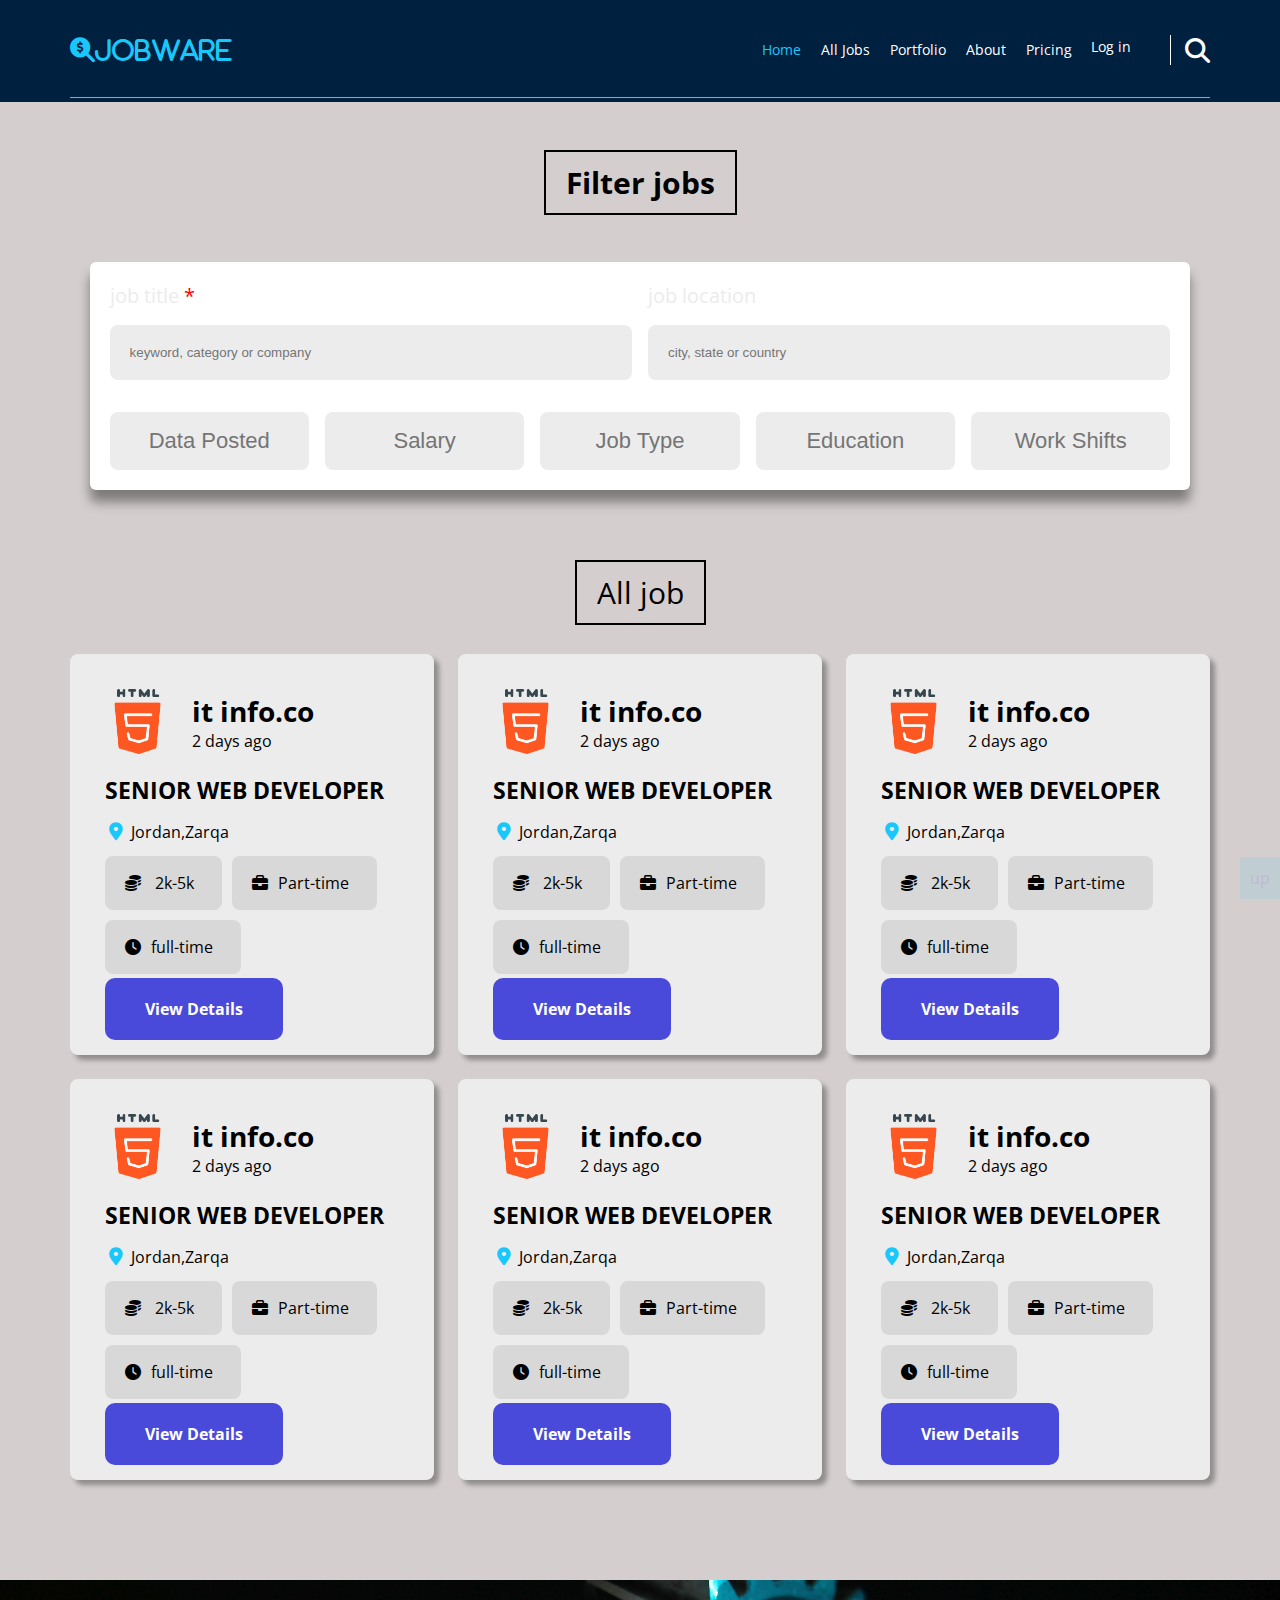
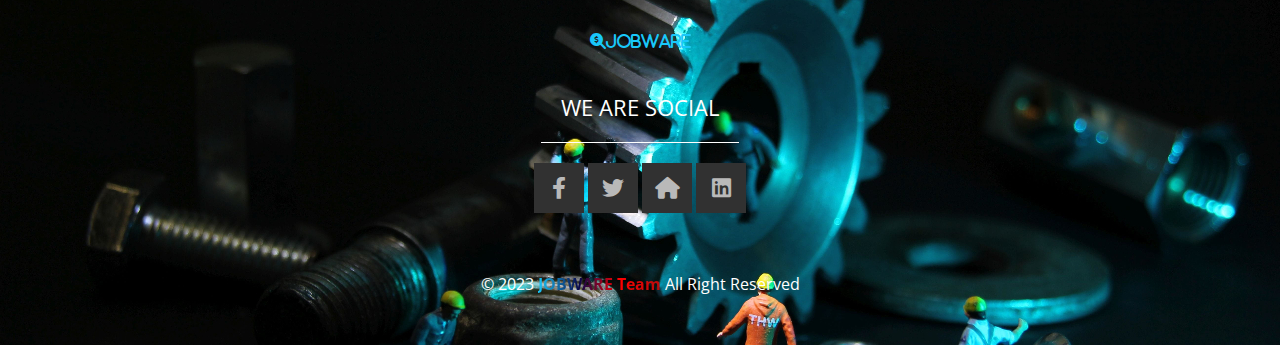
<file: all_jobs.html>
<!DOCTYPE html>
<html>
<head>
    <meta charset="UTF-8">
    <meta http-equiv="X-UA-Compatible" content="IE=edge">
    <meta name="viewport" content="width=device-width, initial-scale=1.0">
    <title>Boundi</title>
    <link rel="stylesheet" href="css/all.min.css">
    <link rel="stylesheet" href="css/boundi.css">
    <!-- Google Fonts  -->
    <link rel="preconnect" href="https://fonts.googleapis.com">
    <link rel="preconnect" href="https://fonts.gstatic.com" crossorigin>
    <link href="https://fonts.googleapis.com/css2?family=Cairo:wght@300;400;700&family=Open+Sans:wght@400;700&family=Roboto:wght@100;300;400;500&display=swap" rel="stylesheet">
</head>
<body style="background-color: #d4cece;" >
    <!-- start header  -->
    <header style="background: #00203f;
    height: 102px;
    padding-bottom: 100px;
" >
        <div class="container" id="header" >
            
            <i class="fa-solid fa-magnifying-glass-dollar">JOBWARE</i> 
          <nav>
            <i class="fas fa-bars toggle-menu"></i>
            <ul>
                <li><a href="index.html" class="active">Home</a></li>
                <li><a href="all_jobs.html" >All Jobs</a></li>
                <li><a href="#portfolio" >Portfolio</a></li>
                <li><a href="#about" >About</a></li>
                <li><a href="#pricing" >Pricing</a></li>
                <li> <a href="login/login.html" class="button">Log in</a></li>
            </ul>
            <div class="form">
                <i class="fas fa-search"></i>
            </div>
          </nav>
        </div>
    </header>
<!-- end header  -->
<!-- job filter start -->
<section class="job-filter">
    <h1 class="main-title">Filter jobs</h1>
    <form action="" method="post">
        <div class="flex">
            <div class="box">
                <p>job title <span>*</span></p>
               <input type="text" name="title" placeholder="keyword, category or company" required
               maxlength="20" class="input"
               >
            </div>
            <div class="box">
                <p>job location</p>
                <input type="text" name="location" placeholder="city, state or country" required
                maxlength="50" class="input"
                >                
            </div>
        </div>
        <div class="dropdown-container">
            <div class="dropdown">
                <input type="text" readonly placeholder="data posted" name="data" class="input" maxlength="20">
                <div class="lists">
                    <p class="items">today</p>
                    <p class="items">2 days ago</p>
                    <p class="items">5 days ago</p>
                    <p class="items">10 days ago</p>
                    <p class="items">20 days ago</p>
                    <p class="items">30 days ago</p>
                </div>
            </div>
            <div class="dropdown">
                <input type="text" readonly placeholder="salary" name="data" class="input" maxlength="20">
                <div class="lists">
                    <p class="items">450 or less</p>
                    <p class="items">800 - 1k</p>
                    <p class="items">1k - 1.5k</p>
                    <p class="items">2k or more</p>
                </div>
            </div>
            <div class="dropdown">
                <input type="text" readonly placeholder="job type" name="data" class="input" maxlength="20">
                <div class="lists">
                    <p class="items">full-time</p>
                    <p class="items">part-time</p>
                    <p class="items">temperary</p>
                    
                </div>
            </div>
            <div class="dropdown">
                <input type="text" readonly placeholder="education" name="data" class="input" maxlength="20">
                <div class="lists">
                    <p class="items">10th pass</p>
                    <p class="items">12th pass</p>
                    <p class="items">bachleor degree</p>
                    <p class="items">masters degree</p>
                    <p class="items">diploma</p>
                </div>
            </div>
            <div class="dropdown">
                <input type="text" readonly placeholder="work shifts" name="data" class="input" maxlength="20">
                <div class="lists">
                    <p class="items">day shift</p>
                    <p class="items">night shift</p>
                    <p class="items">flexible shift</p>
                    <p class="items">fixed shift</p>
                
                </div>
            </div>

        </div>
    </form>
</section> 
<!-- job filter end -->
    <!-- start latest-jobs  -->
  
    <div class="latest-job" style="padding-top: 0;">
        <div class="main-title" style="margin-top:70px;
        margin-bottom: 29px;
        ">All job</div>
        <div class="container">
            <div class="box">
                <div class="card1">
                <div class="company"><img src="img/html-5.png" alt="">
                  <div class="info">
                <h3>it info.co</h3>
                <span>2 days ago</span>
               </div>
              </div>
            </div>
            <h3 class="job-title">Senior Web Developer</h3>
            <p class="location"><i class="fas fa-map-marker-alt"></i>
            <span>Jordan,Zarqa</span>
            </p>
            <div class="tags">
                <p>
                    <i class="fa-solid fa-coins"></i>
                    <span>2k-5k</span>
                </p>
                <p><i class="fas fa-briefcase"></i><span>Part-time</span></p>
                <p><i class="fas fa-clock"></i><span>full-time</span></p>
            </div>
            <div class="job-button">
                <a href="View_job.html" class="button">View Details</a>
            </div>
        </div>
            <div class="box">
                <div class="card1">
                <div class="company"><img src="img/html-5.png" alt="">
                <div class="info">
                <h3>it info.co</h3>
                <span>2 days ago</span>
                </div></div>
            </div>
            <h3 class="job-title">Senior Web Developer</h3>
            <p class="location"><i class="fas fa-map-marker-alt"></i>
            <span>Jordan,Zarqa</span>
            </p>
            <div class="tags">
                <p>
                    <i class="fa-solid fa-coins"></i>
                    <span>2k-5k</span>
                </p>
                <p><i class="fas fa-briefcase"></i><span>Part-time</span></p>
                <p><i class="fas fa-clock"></i><span>full-time</span></p>
            </div>
            <div class="job-button">
                <a href="View_job.html" class="button">View Details</a>
            </div>
        </div>
            <div class="box">
                <div class="card1">
                <div class="company"><img src="img/html-5.png" alt="">
               <div class="info">
                <h3>it info.co</h3>
                <span>2 days ago</span>
                </div></div>
            </div>
            <h3 class="job-title">Senior Web Developer</h3>
            <p class="location"><i class="fas fa-map-marker-alt"></i>
            <span>Jordan,Zarqa</span>
            </p>
            <div class="tags">
                <p>
                    <i class="fa-solid fa-coins"></i>
                    <span>2k-5k</span>
                </p>
                <p><i class="fas fa-briefcase"></i><span>Part-time</span></p>
                <p><i class="fas fa-clock"></i><span>full-time</span></p>
            </div>
            <div class="job-button">
                <a href="View_job.html" class="button">View Details</a>
            </div>
        </div>
            <div class="box">
                <div class="card1">
                <div class="company"><img src="img/html-5.png" alt="">
               <div class="info">
                <h3>it info.co</h3>
                <span>2 days ago</span>
              </div></div>
            </div>
            <h3 class="job-title">Senior Web Developer</h3>
            <p class="location"><i class="fas fa-map-marker-alt"></i>
            <span>Jordan,Zarqa</span>
            </p>
            <div class="tags">
                <p>
                    <i class="fa-solid fa-coins"></i>
                    <span>2k-5k</span>
                </p>
                <p><i class="fas fa-briefcase"></i><span>Part-time</span></p>
                <p><i class="fas fa-clock"></i><span>full-time</span></p>
            </div>
            <div class="job-button">
                <a href="View_job.html" class="button">View Details</a>
            </div>
        </div>
            <div class="box">
                <div class="card1">
                <div class="company"><img src="img/html-5.png" alt="">
               <div class="info">
                <h3>it info.co</h3>
                <span>2 days ago</span>
              </div></div>
            </div>
            <h3 class="job-title">Senior Web Developer</h3>
            <p class="location"><i class="fas fa-map-marker-alt"></i>
            <span>Jordan,Zarqa</span>
            </p>
            <div class="tags">
                <p>
                    <i class="fa-solid fa-coins"></i>
                    <span>2k-5k</span>
                </p>
                <p><i class="fas fa-briefcase"></i><span>Part-time</span></p>
                <p><i class="fas fa-clock"></i><span>full-time</span></p>
            </div>
            <div class="job-button">
                <a href="View_job.html" class="button">View Details</a>
            </div>
        </div>
            <div class="box">
                <div class="card1">
                <div class="company"><img src="img/html-5.png" alt="">
               <div class="info">
                <h3>it info.co</h3>
                <span>2 days ago</span>
              </div></div>
            </div>
            <h3 class="job-title">Senior Web Developer</h3>
            <p class="location"><i class="fas fa-map-marker-alt"></i>
            <span>Jordan,Zarqa</span>
            </p>
            <div class="tags">
                <p>
                    <i class="fa-solid fa-coins"></i>
                    <span>2k-5k</span>
                </p>
                <p><i class="fas fa-briefcase"></i><span>Part-time</span></p>
                <p><i class="fas fa-clock"></i><span>full-time</span></p>
            </div>
            <div class="job-button">
                <a href="View_job.html" class="button">View Details</a>
            </div>
        </div>
        </div>
    </div>
    <!-- all jobs end  -->

     <!-- start footer -->
     <div class="footer">
        <div class="container">
            <i class="fa-solid fa-magnifying-glass-dollar logo">JOBWARE</i> 
            <p>We Are Social</p>
            <div class="social-icon">
                <i class="fab fa-facebook-f"></i>
                <i class="fab fa-twitter"></i>
                <i class="fas fa-home"></i>
                <i class="fab fa-linkedin"></i>
            </div>
            <p class="copyright">&copy; 2023 <span>JOBWARE Team</span> All Right Reserved</p>
        </div>
       </div>
     <!-- end footer  -->
          <!-- start button  -->
          <div class="up">
            <a href="#header">up</a>
         </div>
    <!-- end footer -->
    <script>
        let dropdown_itmes = document.querySelectorAll('.job-filter form .dropdown-container .dropdown .lists .items');
    dropdown_itmes.forEach(items =>{
      items.onclick = () =>{
        items_parent = items.parentElement.parentElement;
        let input = items_parent.querySelector('.input');
        input.value = items.innerText;
      }
    });
    </script>
</body>
</html>
</file>
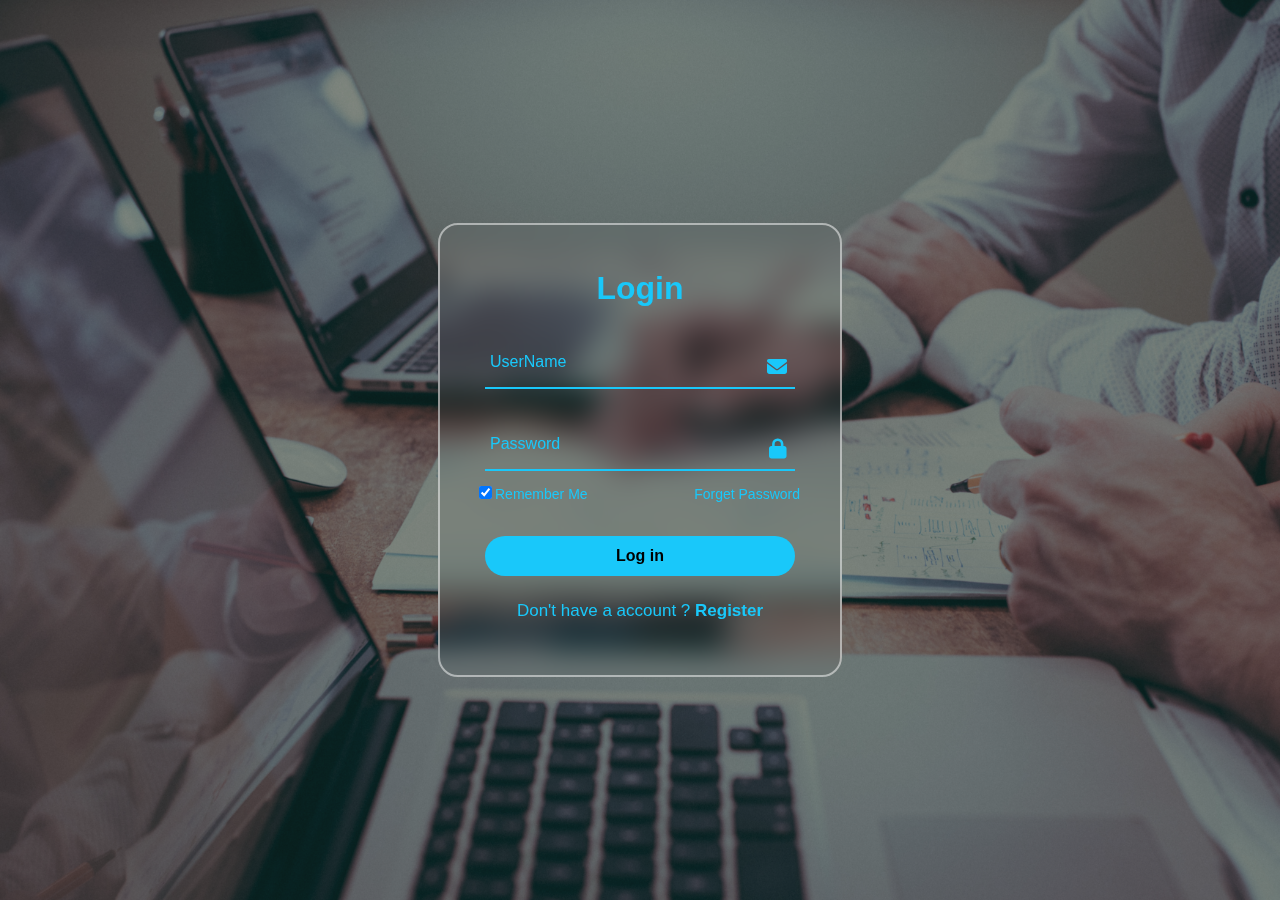
<file: login/login.html>
<!DOCTYPE html>
<html lang="en">
<head>
    <meta charset="UTF-8">
    <meta http-equiv="X-UA-Compatible" content="IE=edge">
    <meta name="viewport" content="width=device-width, initial-scale=1.0">
    <link rel="stylesheet" href="login.css">
    <!-- font awesome -->
    <link rel="stylesheet" href="../css/all.min.css">
    <title>Log in</title>
</head>
<body>
   <section>
  <div class="form-box">
    <form action="">
        <h2>Login</h2>

        <div class="inputbox">
            <i class="fa-solid fa-envelope"></i>
            
            <input type="text" required id="email" class="email">
        <label for="email">UserName</label>
    </div>
        <div class="inputbox">
            <i class="fa-solid fa-lock"></i>
            
            <input type="password" required id="password">
        <label for="password">Password</label>
    </div>
        <div class="forget">
            <label for="forget"><input type="checkbox" id="forget" checked>Remember Me  </label>
           <a href="#">Forget Password</a>
        </div>
        <button>Log in</button>
        <div class="register">
            <p>Don't have a account ? <a href="../register/register.html">Register</a></p>
        </div>
    </form>
  </div>


   </section>
</body>
</html>
</file>
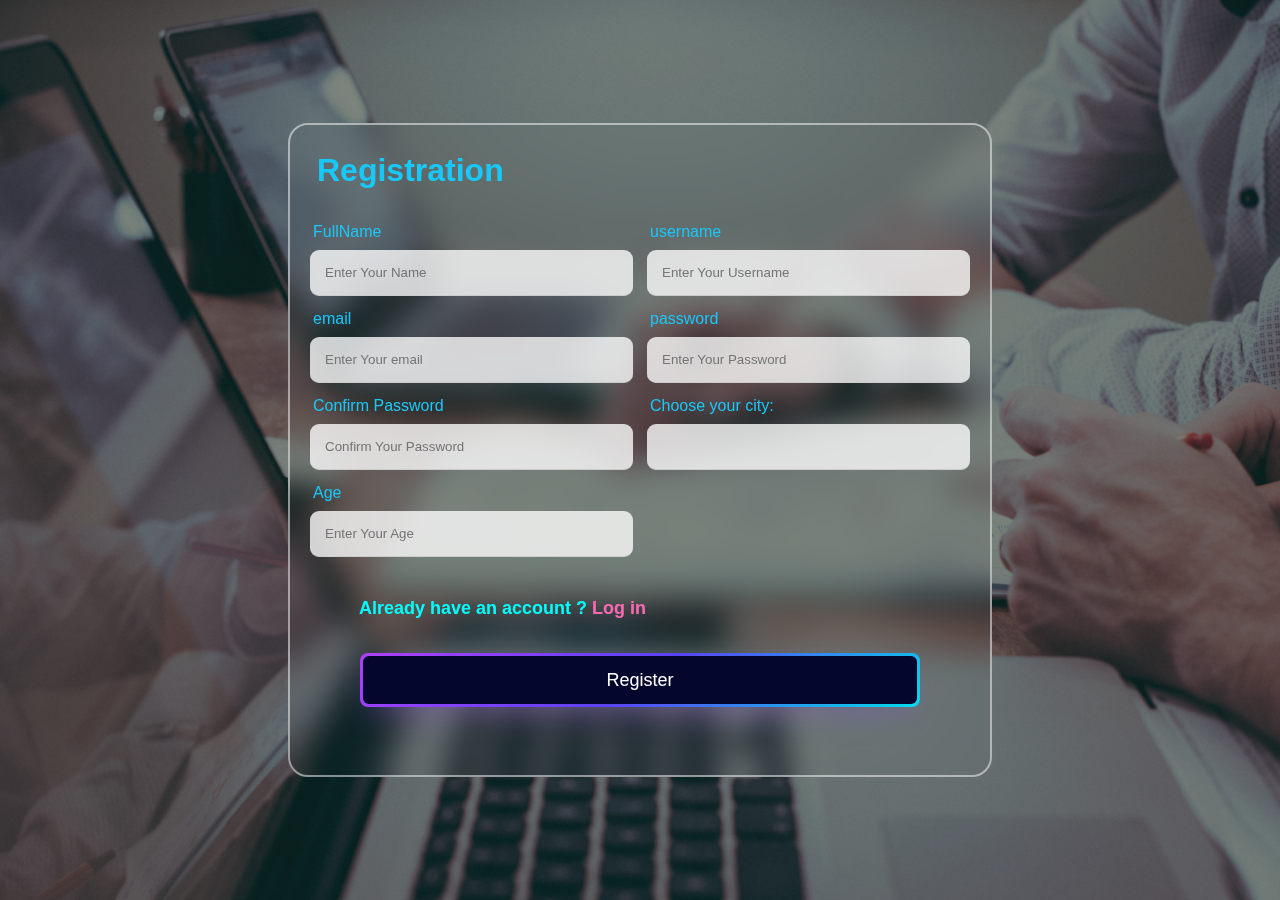
<file: register/register.html>
<!DOCTYPE html>
<html lang="en">
<head>
    <meta charset="UTF-8">
    <meta http-equiv="X-UA-Compatible" content="IE=edge">
    <meta name="viewport" content="width=device-width, initial-scale=1.0">
    <link rel="stylesheet" href="register.css">
    <!-- font awesome -->
    <link rel="stylesheet" href="../css/all.min.css">
    <title>Register</title>
</head>
<body>
   <section>
  <div class="form-box">
    <form action="">
         <h2>Registration</h2>
         <div class="register">
          <div class="inputbox">
            <input type="text" required id="FullName" class="FullName" placeholder="Enter Your Name">
           <label for="Fullname">FullName</label>
            </div>
           <div class="inputbox">
            <input type="text" required id="username" placeholder="Enter Your Username">
           <label for="username">username</label>
            </div>
           <div class="inputbox">
            <input type="text" required id="email" placeholder="Enter Your email">
           <label for="email">email</label>
            </div>
           <div class="inputbox">
            <input type="password" required id="password" placeholder="Enter Your Password">
           <label for="password">password</label>
            </div>
           <div class="inputbox">
            <input type="text" required id="confirmpassword" placeholder="Confirm Your Password">
           <label for="confirmpassword">Confirm Password</label>
            </div>
           <div class="inputbox">
            <input list="city">
            <datalist id="city">
                <option value="Amman"></option>
                <option value="Zarqa"></option>
                <option value="Irbid"></option>
                <option value="Tafila"></option>
                <option value="Jerash"></option>
                <option value="Al-Mafraq"></option>
                <option value="Al-Salt"></option>
                <option value="Aqaba"></option>
                <option value="Madaba"></option>
            </datalist>
            <label for="city">Choose your city:</label>
            </div>
           <div class="inputbox">
            <input type="number" required id="age" placeholder="Enter Your Age">
           <label for="age">Age</label>
            </div>
        </div>
        <div class="login">
            <p>Already have an account ? <a href="../login/login.html"> Log in</a></p>
        </div> 
        <button class="reg_but">
                <span class="text">Register</span>
        </button>
    </form>
  </div>


   </section>
</body>
</html>
</file>
<file: css/boundi.css>
/* start global rules  */
*{
    -webkit-box-sizing: border-box;
    -moz-box-sizing: border-box;
    box-sizing: border-box;
    padding: 0;
    margin: 0;

}
/* start variables  */
:root{
    --main-color:#19c8fa;
    --transparent-color:rgb(15 116 143 / 70%);
    --section-padding:100px;
    --main-transition:0.3s;
}
/* end variables  */
html{
    scroll-behavior: smooth;
}
body{
    font-family: 'Open Sans', sans-serif;
}
a{
    text-decoration: none;
}
ul{
    list-style: none;
    margin: 0;
    padding: 0;
}
.container{
    padding-left: 15px;
    padding-right: 15px;
    margin-left: auto;
    margin-right: auto;
 }
 @media (min-width: 768px){
    .container{
        width: 750px;
    }
 }
 @media (min-width:992px){
    .container{
        width: 970px;
    }
 }
 @media (min-width:1200px){
    .container{
        width: 1170px;
    }
 }
/* end global rules  */
/* start components  */
.main-title{
    margin: 0px auto 80px;
    border: 2px solid black;
    padding: 10px 20px;
    font-size: 30px;
    width: fit-content;
    position: relative;
    z-index: 1;
    transition: var(--main-transition);
    overflow: hidden;
}
.main-title:hover{
    color: white;
    border: 2px solid white;
    transition-delay:0.4s ;
  }
.main-title::before{
    content: "";
    position: absolute;
    left: 0;
    top: 50%;
   transform: translateY(-50%);
    transform: translateY(-50%);
    width: 0;
    height: 0;
    z-index: -1;
    background-color: var(--main-color);
    transition: var(--main-transition);
}
.main-title:hover::before{
 width: 100%;
 height: 200%;
}
/* end components  */
/* start header  */
header{
    position: absolute;
    left: 0;
    width: 100%;
    z-index: 2;
    }
    header .container{
        display: flex;
        justify-content: space-between;
        align-items: center;
        position: relative;
        min-height: 97px;
    }
    header .container::after{
        content: "";
        position: absolute;
        background-color: #a2a2a2;
        height: 1px;
        width: calc(100% - 30px);
        bottom: 1px;
        left:15px;
    }
   header i{
    font-size: 25px;
    color: var(--main-color);
   }
    header nav{
        flex: 1;
        display: flex;
        align-items: center;
        justify-content: flex-end;
    
    }
    header nav .toggle-menu{
        color: white;
        font-size: 22px;
    }
    @media (min-width:768px) {
        header nav .toggle-menu{
            display: none;
        }
    }
    header nav ul{
        display: flex;
    
    }
    @media (max-width:767px){
        header nav ul{
            display: none;
        }
        header nav .toggle-menu:hover + ul{
            display: flex;
            flex-direction: column;
            position: absolute;
            top: 100%;
            left: 0;
            width: 100%;
            background-color: rgb( 0 0 0 / 50%);
    
        }
        header nav .toggle-menu:hover + ul li a{
            padding: 15px;
        }
    } 
    header nav ul li a{
        display: block;
        color: white;
        text-decoration: none;
        font-size: 14px;
        transition: 0.3s;
        padding: 40px 10px;
        position: relative;
        z-index: 2;
    }
    header ul li .button{
        position: relative;
    display: block;
    padding: 10px 9px;
    border-radius: 14px;
    top: 27px;
    background: transparent;
    color: white;
    border: none;
    transition: var(--main-transition);
    }
    header ul li .button:hover{
        color: white;
        background-color: #19c8fa;
    }
    header nav ul li a.active{
        color: #19c8fa;
    }
    header nav ul li a:hover{
      color: var(--main-color);
      border-bottom: 1px solid var(--main-color);
    }
    header nav .form{
        width: 40px;
        height: 30px;
        position: relative;
        margin-left: 30px;
        border-left: 1px solid white;
    }
    header nav .form i{
        color:white;
        position: absolute;
        top:50%;
        transform:translatey(-50%);
        right: 0;
    }
    /* end  header  */
    /* start landing  */
    .landing{
        position: relative;
    }
    .carousel.slide{
        position: relative;
        width: 100%;
       
     
    }
    .landing::before{
        content:"";
        position: absolute;
        width: 100%;
        height: 100%;
        top: 0;
        left: 0;
        background-color: rgba(0, 0, 0, 0.5);
        z-index: 1;
    }
    .carousel.slide video{
      width: 100%;
    }
    .landing form{
        position: absolute;
        z-index: 3;
        top: 50%;
        left: 50%;
        transform: translate(-50%,-50%);
        background-color: #ffffff2b;
      padding: 45px;
    }
    @media (max-width:767px){
        .landing form{
            position: absolute;
            z-index: 3;
            top: 50%;
            left: 50%;
            transform: translate(-50%,-50%);
            background-color: #ffffff2b;
            padding: 0;
        }
        .carousel.slide video {
            width: 316%;
            min-height: 100vh;
        }
        .carousel-item img{
            min-height: 100vh;
        }
        form input[type="submit"]{
               margin-bottom: 16px;
        }
    }
    .form h2{
        color: var(--main-color);
        padding: 20px;
    }
    .landing form .job{
     margin: 17px;
    }
    .landing form .loaction{
    margin:17px
    }
    input[type="text"] {
        width: 100%;
        padding: 10px;
        margin-right: 10px;
        border-radius: 5px;
        border: none;
        outline: none;
      }
      
      input[type="submit"] {
        text-align: center;
        background-color: var(--main-color);
        color: white;
        padding: 10px 20px;
        border: none;
        border-radius: 5px;
        cursor: pointer;
      }
      
      button[type="submit"]:hover {
        background-color: #3e8e41;
      }
    /* end landing  */
    /* start why should  */
    .review{
        padding-bottom: var(--section-padding);
    }
    
        @media (min-width:768px) {  
    .review .container .box{      
     display: grid;
     grid-template-columns:repeat(auto-fill,minmax(450px,1fr));
     grid-row-gap:60px;
    }
}
    .review .box .image img{
      max-width: 100%;
    }
    @media (max-width:767px){
        .review .box .image img{
            text-align: center;
          }   
          
    }.review .box .reason{
        margin: 32px;
    }
    .review .box .image img{
        position: relative;
        animation: up-and-down 4s linear infinite;
    }
    .review .box .reason h2{
        font-size: 33px;
    }

    .review .box .reason{
        margin: 32px;
    }
    .review .box .reason h2{
        color: var(--main-color);
        padding: 10px;
        font-size: 37px;
        
    }
    .review .box .reason p{
        color: #777;
        font-size: 19px;
    }
    @media (max-width:767px){
        .review .box .reason p{
            font-size: 15px;
            max-width: 100%;
        }
    }
    .testimonials{
        padding-top: var(--section-padding);
        padding-bottom: var(--section-padding);
        background-color: #ececec;
        position: relative;
    }
   .review .testimonials .container{
        display: grid;
        grid-template-columns: repeat(auto-fill,minmax(300px,1fr));
        gap: 40px;
    }
    .testimonials .container .box1{
        position: relative;
        background-color: white;
        box-shadow: 0 12px 12px #00000069;
        border-radius: 6px;
        padding: 20px;
    }
    .testimonials .box1 img{
        position: absolute;
        width: 100px;
        height: 100px;
        top: -53px;
        right: -20px;
        border-radius: 50%;
        
    }
    .testimonials .box1 h3{
        
        margin: 0 0 10px;
        color: var(--main-color);
    }
    .testimonials .box1 .title{
        margin: 10px 0;
        color: #777;
    }
    .testimonials .box1 .rate i.filled{
        color: #ffc107;
        transition: 0.5s;
    }
    .testimonials .box1 .rate i:hover{
        position: relative;
        transform: rotate(20deg) scale(1.1);
        animation: up-and-down2 0.5s linear infinite;
    }
    .testimonials .box1 p{
        line-height: 2;
        margin-top: 10px;
        color: #777;
    }
    @media (max-width:767px){
        .testimonials .box1 img{
            right: 7px;

        }
    }
    /* end why should  */
    /* start .job-categories */
        .job-categories{
        padding-top: var(--section-padding);
        padding-bottom: var(--section-padding);
        background-color: #ececec;

    }
    .job-categories .categories{
        display: grid;
        grid-template-columns: repeat(auto-fill,minmax(250px,1fr));
        gap: 20px;
    }
    .job-categories .categories .card{
        display: flex;
    flex-direction: row;
    padding: 22px 27px;
    align-items: center;
    border-radius: 17px;
    box-shadow: 5px 5px 5px #00000052;
    transition: 1s;
    }
    .job-categories .categories .card:hover{
        background-color: cornflowerblue;

    }

    .job-categories .categories i{
        font-size: 33px;
        margin-right: 17px;
        background-color: blue;
        justify-content: center;
        align-items: center;
        display: flex;
        padding: 10px 10px;
        border-radius: 19px;
        color: white;
        height: 60px;
        box-shadow: 5px 5px 5px #0000003b;
    }
    .job-categories .categories .title{
        padding-left: 15px;

    }
    .job-categories .categories .title p:first-child{
    margin-bottom: 4px;
    font-weight: bold;
    text-transform: uppercase;
    color: blue;
    }
    .job-categories .categories .title p:last-child{
        color: #777;
        }
        .job-categories .categories .card:hover .title p:last-child{
            color: black;
            }
    /* end .job-categories */
    /* start latest job  */
    .latest-job {
        padding-top: var(--section-padding);
        padding-bottom: var(--section-padding);
    }
    .latest-job .container {
        display: grid;
        grid-template-columns: repeat(auto-fill,minmax(330px,1fr));
        gap: 24px;
   
    }
    .latest-job .container .box {
        width: fit-content;
        background-color: #ececec;
        border-radius: 8px;
        border: 3px solid #ececec;
        padding: 32px;
        box-shadow: 5px 5px 5px #00000052;
        overflow-x: hidden;
    }
    .latest-job .container .box .company{
     display: flex;  
     align-items: center;
     gap: 22px;
     margin-bottom: 20px;
    }
    .latest-job .container .box .company img{
        height: 65px;
        width: 65px;
    }
    .latest-job .container .box .company h3{
      font-size: 28px;
      color: black;
     
    }
    .latest-job .container .box .job-title{
        font-size: 23px;
        text-transform: uppercase;
        font-weight: bold;

    }
    .latest-job .container .box .location i{
        padding: 16px 4px;
        font-size: 18px;
        color: var(--main-color);
    }
    .latest-job .container .box .tags{
        display: flex;
        flex-wrap: wrap;
        gap: 10px;
    }
    .latest-job .container .box .tags p{
        padding: 16px 28px;
        border-radius: 8px;
        background-color: #b9b9b963;
    }
    .latest-job .container .box .tags p  span{
        padding-left: 10px;

    }
    .latest-job .container .box .tags p i{
        display: inline-block;
        margin-left: -8px;    }

   .latest-job .container .box .job-button a{
    background-color: rgb(74, 74, 218);
    padding: 20px 40px;
    color: white;
    font-weight: bold;
    border-radius: 10px;
    transition: var(--main-transition);
   }
   .latest-job .container .box .job-button{
    margin-top: 24px;
   }
   .latest-job .container .box .job-button:hover a{
    background-color: #19c8fa;
   }

    /* end latest job  */
     /* start Awesome state  */
    .stats{
        padding-top: var(--section-padding);
        padding-bottom: var(--section-padding);
        background-image: url(../img/stats.jpg);
        background-size: cover;
        position: relative;
        min-height: 300px;
         }
         .stats::before{
             content:"";
             position: absolute;
             width: 100%;
             height: 100%;
             top: 0;
             left: 0;
             background-color: rgb(255 255 255 / 95%);
         }
         .stats .title{
        position: relative;
        text-align: center;
        font-weight: 800;
        font-size: 30px;
        margin: 20px;
         }
         .stats .container{
             position: relative;
             z-index: 1;
             display: grid;
             grid-template-columns: repeat(auto-fill,minmax(250px,1fr));
           gap: 20px;
           margin-top: 51px;
     
         }
         .stats .container .card1{
             text-align: center;
         padding: 20px;
         background-color: white;
         transition: var(--main-transition);
         position: relative;
         }
         .stats .container .card1::before{
           content: "";
           position: absolute;
           left: 0;
           bottom: 0;
           height: 0;
           width: 3px;
          background-color: var(--main-color);
          transition: 1s;
         }
         .stats .container .card1::after{
           content: "";
           position: absolute;
           right: 0;
           top: 0;
           height: 0;
           width: 3px;
          background-color: var(--main-color);
          transition: 1s;
         }
         .stats .container .card1:hover::before
         ,.stats .container .card1:hover::after{
             height: 100%;
           }
         .stats .container .card1 i{
       display: block;
       display: block;
         margin: 12px;
         font-size: 33px;
         }
         
         .stats .container .card1 span{
         display: block;
         display: block;
         font-size: 38px;
         font-weight: 800;
         margin: 5px;
         }
         .stats .container .card1 p{
         color: var(--main-color-alt);
         font-size: 20px;
         font-style: italic;
         font-weight: bold;
         }
         .stats .container .card1:hover p{
             color: var(--main-color);
         }
         /* end Awesome state  */
     /* start footer  */
   .footer{
    padding-top: calc(var(--section-padding)/2);
    padding-bottom: calc(var(--section-padding)/2);
    background-image: url("../img/footer.jpg");
    background-size: cover;
    color: white;
    position: relative;
    text-align: center;
   }
   .footer .container img{
    margin-bottom: 40px;

   }
   .footer .container p:not(.copyright){
    text-transform: uppercase;
    border-bottom: 1px solid white;
    width: fit-content;
    margin: 20px auto;
    padding: 20px;
    font-size: 22px;
   }
  .footer .social-icon i{
    font-size: 22px;
    position: relative;
    background-color:#313131;
    width: 50px;
    height: 50px;
    padding: 5px;
    display: inline-flex;
    justify-content: center;
    align-items: center;
    color: #b9b9b9;
    transition: 0.5s;

  } 
  .footer .copyright{
    margin-top: 60px;
  }
  .footer span{
        font-weight: bold;
        background: linear-gradient(to right,var(--main-color),rgb(8, 8, 75),red,rgb(184, 12, 12));
        -webkit-text-fill-color: transparent;
        -webkit-background-clip: text;
  }
  .footer .container .social-icon i:hover{
    background-color: #1da1f2;
    color: white;
    transform: scale(1.1);
  }
  .footer .logo{
    color: var(--main-color);
  }
   /* end footer  */
   /*  */
   /*  */
   /*  */
     /* /.......//////////////////////////////////// */
   /* start seconde page  */
   /* start job filter  */
   .job-filter{
    padding-top: 150px;
   
   }
   .job-filter form{
    background-color: white;
    box-shadow: 0 12px 12px #00000069;
    border-radius: 6px;
    padding: 20px;
    width: 86%;
    margin: -33px auto 40px;
   }
   .job-filter form .flex{
    display: flex;
    flex-wrap: wrap;
    column-gap: 16px;
   }
   .job-filter form .flex .box{
    flex: 1 1 12rem;   
} 

   .job-filter form .flex .box p{
    font-size: 20px;
    color: #ececec;
   }
   .job-filter form .flex .box p span{
    color: red;
   }
   .job-filter form .flex .box .input{
    width: 100%;
    border-radius: 8px;
    padding: 20px;
    color: black;
    margin: 16px 0;
    background-color: #ececec;
   }
   @media(max-width:767px){
    .job-filter form{
        margin-top: 62px;

    }
   }
   .job-filter form .dropdown-container{
    margin-top:16px;
    display: flex;
    flex-wrap: wrap;
    gap:16px; 
  }
  .dropdown .lists .items{
    margin-left: 12px;
    border-radius: 0.5rem;
    padding: 10px;
    font-size: 20px;
    color: black;
    cursor: pointer;
  }
  .job-filter form .dropdown-container .dropdown{
    flex: 1 1 12rem;
    position: relative;
  }
  .job-filter .lists{
    z-index: 2;
  }
  .job-filter form .dropdown-container .dropdown .input{
    width: 100%;
    background-color: #ececec;
    border-radius: 0.5rem;
    padding: 16px;
    font-size: 22px;
    color: black;
    text-align: center;
    user-select: none;
    cursor: pointer;
  }
  .job-filter form .dropdown-container .dropdown .input:placeholder-shown{
    text-transform: capitalize;
  }
  .job-filter form .dropdown-container .dropdown .lists{
    position: absolute;
    top: 100%;
    left: 0;
    right:0;
    background-color: white;
    padding: 14px;
    border-radius: 0.5rem;
    box-shadow: 0 12px 12px #00000069 ;
    transition: 0.3s linear;
    transform: scaleY(0);
    transform-origin: top;
  }
  .job-filter form .dropdown-container .dropdown .lists .items:hover{
    background-color: #ececec;
  }
  .job-filter form .dropdown-container .dropdown .lists:hover,
  .job-filter form .dropdown-container .dropdown:hover .lists,
  .job-filter form .dropdown-container .dropdown .input:focus + .lists,
  .job-filter form .dropdown-container .dropdown .input:focus-within + .lists{
    transform: scaleY(1);
    transition: 0.3s linear;
  }
   /* end job filter  */
   /* start button */
    .up a{
        background-color: var(--main-color);
        text-align: center;
        text-decoration: none;
        position: fixed;
        right: 0;
        padding: 10px;
        z-index: 5;
        bottom: 1px;
        opacity: 0.1;
    }
    .up a:hover{
        opacity: 1;
    }
  /* end button  */
  /* start animation  */
  @keyframes up-and-down{
    0%,100%{
        top: 0;
    }
    50%{
        top:-30px
    }
}
@media(max-width:767px){
    @keyframes up-and-down{
        0%,100%{
            top: 0;
        }
        50%{
            top:-15px
        }
    }
}
@keyframes up-and-down2{
    0%,100%{
        top: 0;
    }
    50%{
        top:-5px
    }
}
  /* end animation  */
</file>
<file: login/login.css>
*{
    margin: 0;
    padding: 0;
    font-family: 'poppins',sans-serif;
}
section{
    position: relative;
    display: flex;
    justify-content: center;
    align-items: center;
    min-height: 100vh;
    width: 100%;
    background: url('../img/login.jpg');
    background-position: center;
    background-size: cover;
}
section::before{
    position: absolute;
    content: "";
    width: 100%;
    height: 100%;
    background-color: rgba(15, 14, 14 ,0.5);

}
.form-box{
    position: relative;
    width: 400px;
    height: 450px;
    background: transparent;
    border: 2px solid rgba(255,255,255,0.5);
    border-radius: 20px;
    backdrop-filter: blur(15px);
    display: flex;
    justify-content: center;
    align-items: center;

}
h2{
    font-size: 32px;
    color: #19c8fa;
    text-align: center;
}
.inputbox{
    position: relative;
    margin: 30px 0;
    width: 310px;
    border-bottom: 2px solid #19c8fa;
}
.inputbox label{
    position: absolute;
    top: 50%;
    left:5px;
    transform: translateY(-50%);
    color: #19c8fa;
    font-size: 16px;
    pointer-events: none;
    transition: .5s;
}
input:focus ~ label,
input:valid~ label{
top: -5px;
}
.inputbox input{
    width: 100%;
    height: 50px;
    background-color: transparent ;
    border: none;
    outline: none;
    font-size: 16px;
    padding: 0 35px 0 5px;
    color: #19c8fa ;
}
.inputbox i{
    position: absolute;
    right: 8px;
    color: #19c8fa;
    font-size: 20px;
    top: 20px;
}
.forget{
    margin: -15px 0 15px;
    font-size: 14px;
    color: #19c8fa;
    display: flex;
    justify-content: center;
    margin-bottom: 50px;
}
.forget label input{
margin-right: 3px;

}
.forget label{
    position: absolute;
    left: 39px;
}
.forget  a{
    position: absolute;
    right: 40px;
    color: #19c8fa;
    text-decoration: none;
}
.forget  a:hover{

    text-decoration: underline;
}
button{
    width: 100%;
    height: 40px;
    border-radius: 40px;
    background: #19c8fa;
    border: none;
    outline: none;
    cursor: pointer;
    font-size: 16px;
    font-weight: 600;
}
.register{
    font-size: 17px;
    color: #19c8fa;
    text-align: center;
    margin: 25px 0 10px ;
}
.register p a{
    text-decoration: none;
    color: #19c8fa;
    font-weight: 600;
}
.register p a:hover{
    text-decoration: underline;
}
</file>
<file: register/register.css>
*{
    margin: 0;
    padding: 0;
    font-family: 'poppins',sans-serif;
}
section{
    display: flex;
    justify-content: center;
    align-items: center;
    position: relative;
    min-height: 100vh;
    width: 100%;
    background: url('../img/login.jpg');
    background-position: center;
    background-size: cover;
}
section::before{
    position: absolute;
    content: "";
    width: 100%;
    height: 100%;
    background-color: rgba(15, 14, 14 ,0.5);

}
.form-box{
    position: relative;
    width: 700px;
    min-height:650px;
    background: transparent;
    border: 2px solid rgba(255,255,255,0.5);
    border-radius: 20px;
    backdrop-filter: blur(15px);
    
}
h2{
    margin:27px;
    font-size: 32px;
    color: #19c8fa;
    text-align: left;
}
.register{
    display: grid;
    grid-template-columns: repeat(auto-fill,minmax(300px,1fr));
    margin: 13px;
}
form .register .inputbox{
    display: flex;
    flex-direction: column-reverse;
    justify-content: space-between;
    margin: 7px;
}
form .register .inputbox input{
    padding: 15px;
    border-radius: 9px;
    outline: none;
    border: none;
    border-bottom: 1px solid #ccc;
    background-color: #ffffffc7;
    caret-color:#19c8fa;
}
form .register .inputbox  label{
    position: relative;
    right: -3px;
    margin-bottom: 9px;
    color: #19c8fa;
}
.login {
    font-size: 18px;
    margin: 34px 69px;;
    font-weight: 600;
    color: #00ffff;
}
.login p a{
    text-decoration: none;
    color: #ff69b4;
}
.reg_but{
    align-items: center;
    background-image: linear-gradient(144deg,#AF40FF, #5B42F3 50%,#00DDEB);
    border: 0;
    border-radius: 8px;
    box-shadow: rgba(151, 65, 252, 0.2) 0 15px 30px -5px;
    box-sizing: border-box;
    color: #FFFFFF;
    display: flex;
    font-family: Phantomsans, sans-serif;
    font-size: 18px;
    justify-content: center;
    line-height:16px;
    max-width: 100%;
    min-width: 140px;
    padding: 3px;
    text-decoration: none;
    user-select: none;
    -webkit-user-select: none;
    touch-action: manipulation;
    white-space: nowrap;
    cursor: pointer;
    transition: all .3s;
    width: 80%;
    margin: 22px auto 58px;;
   }
   
   .reg_but:active,
   .reg_but:hover {
    outline: 0;
   }
   
   .reg_but span {
    background-color: rgb(5, 6, 45);
    padding: 16px 24px;
    border-radius: 6px;
    width: 100%;
    height: 100%;
    transition: 300ms;
   }
   
   .reg_but:hover span {
    background: none;
   }
   
   .reg_but:active {
    transform: scale(0.9);
   }
</file>
